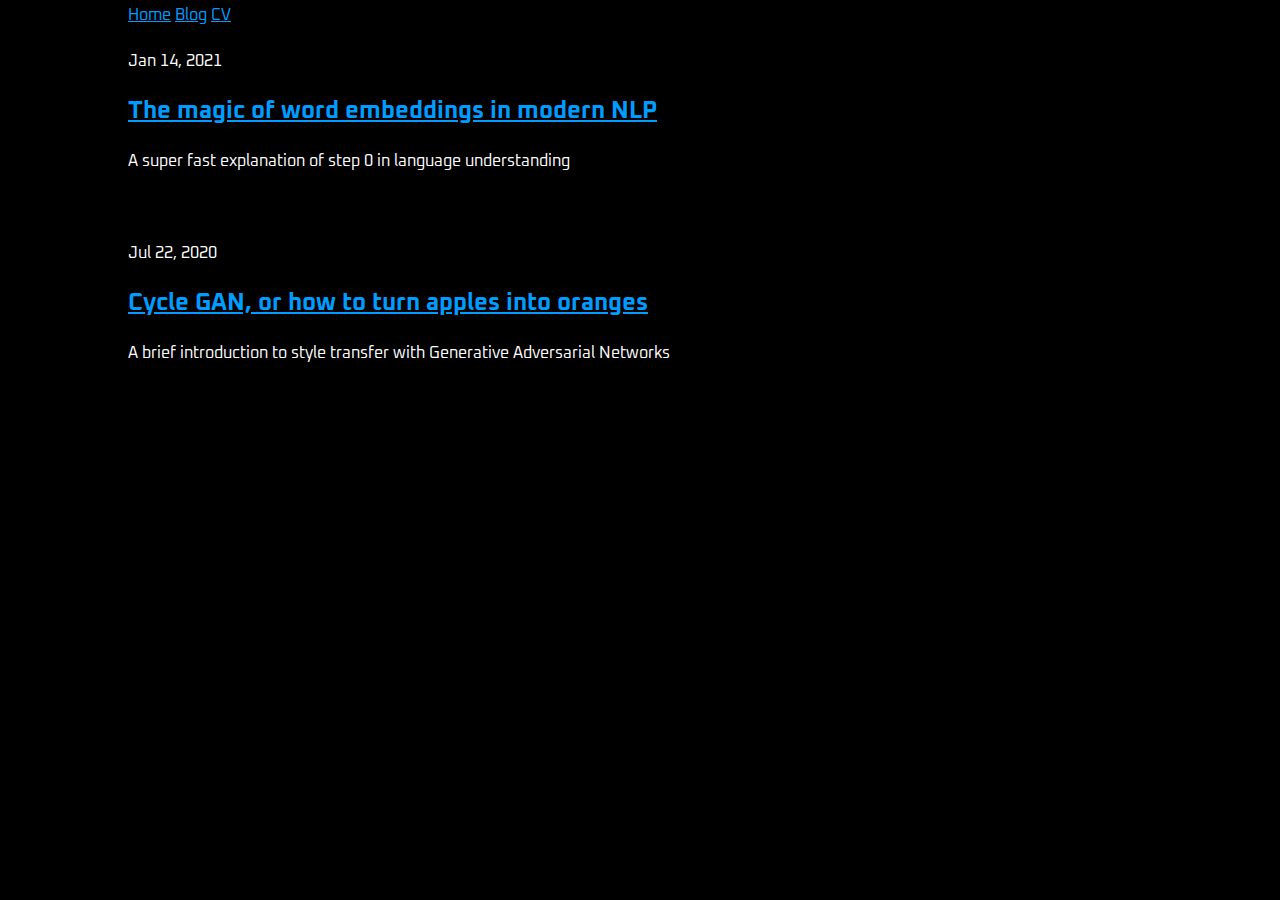
<file: blog.html>
<!DOCTYPE html>
<html lang="en">
  <head>
    <meta charset="UTF-8">
    <meta name="viewport" content="width=device-width, initial-scale=1.0">

    <link href="https://fonts.googleapis.com/css?family=Oxanium&display=swap" rel="stylesheet">
    <link rel="stylesheet" href="https://cdnjs.cloudflare.com/ajax/libs/font-awesome/4.7.0/css/font-awesome.min.css">
    <link rel="stylesheet" href="main.css">

    <meta name="viewport" content="width=device-width, initial-scale=1.0">

    <title>Shiv Bhatia - Blog</title>
  </head>
  <body>
    <div class="header">
      <a href="/index.html" class="home">Home</a>
      <a href="/blog.html">Blog</a>
      <a href="https://bit.ly/shiv-bhatia-cv">CV</a>
    </div>

    <div class="content">
      <p>Jan 14, 2021</p>
      <h2><a href="/posts/word2vec.html">The magic of word embeddings in modern NLP</a></h2>
      <p class="subtitle">
      A super fast explanation of step 0 in language understanding
      </p>

      <br>

      <p>Jul 22, 2020</p>
      <h2><a href="/posts/cycle_gan.html">Cycle GAN, or how to turn apples into oranges</a></h2>
      <p class="subtitle">
      A brief introduction to style transfer with Generative Adversarial Networks 
      </p>

      <br>
    </div>
  </body>
</html>
</file>
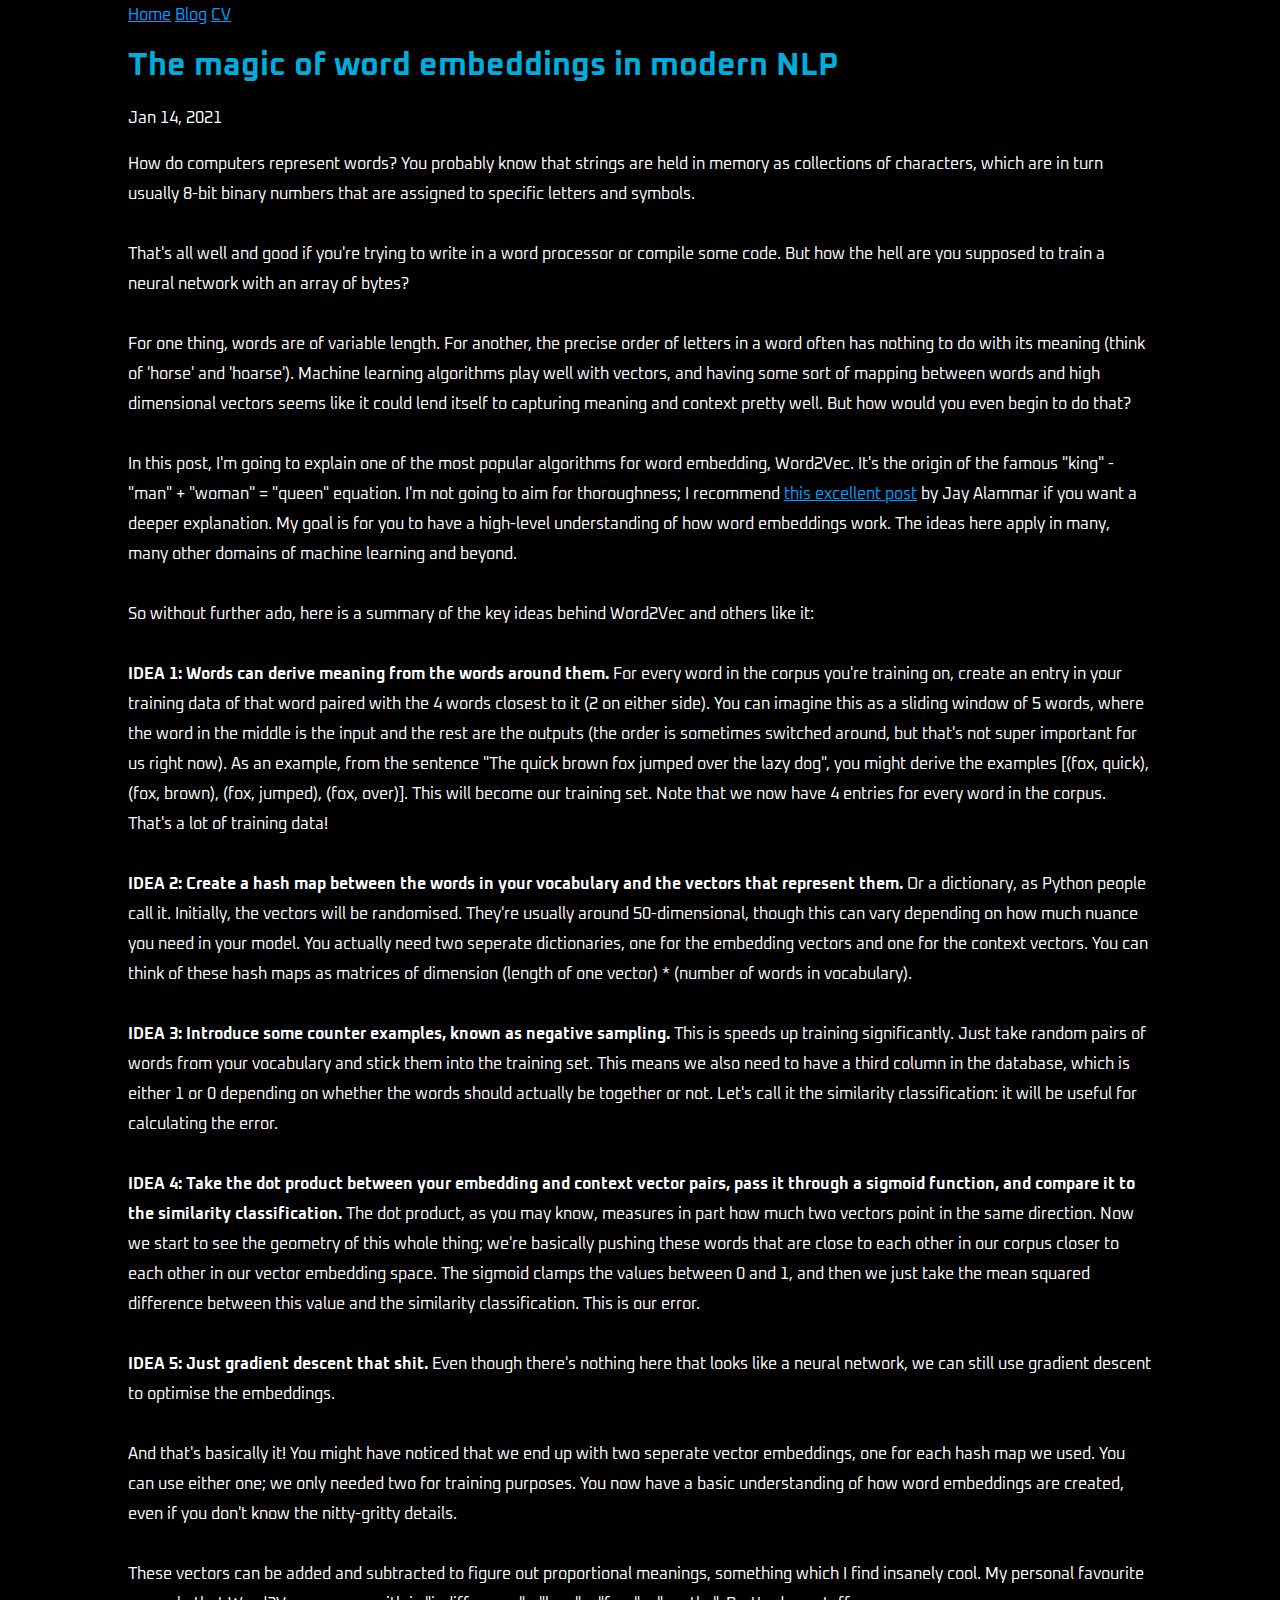
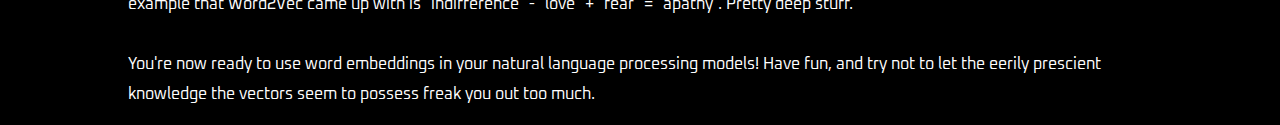
<file: posts/word2vec.html>
<!DOCTYPE html>
<html lang="en">
  <head>
    <meta charset="UTF-8">
    <meta name="viewport" content="width=device-width, initial-scale=1.0">

    <link href="https://fonts.googleapis.com/css?family=Oxanium&display=swap" rel="stylesheet">
    <link rel="stylesheet" href="https://cdnjs.cloudflare.com/ajax/libs/font-awesome/4.7.0/css/font-awesome.min.css">
    <link rel="stylesheet" href="/main.css">

    <meta name="viewport" content="width=device-width, initial-scale=1.0">

    <title>Shiv Bhatia - Word2Vec</title>
  </head>
  <body>
    <div class="header">
      <a href="/index.html" class="home">Home</a>
      <a href="/blog.html">Blog</a>
      <a href="https://bit.ly/shiv-bhatia-cv">CV</a>
    </div>

    <div class="content">
      <h1>The magic of word embeddings in modern NLP</h1>
      <p class="subtitle">Jan 14, 2021</p>
      <p>
      How do computers represent words? You probably know that strings are held in memory as collections of characters, which are in turn usually 8-bit binary numbers that are assigned to specific letters and symbols. 
      <br><br>
      That's all well and good if you're trying to write in a word processor or compile some code. But how the hell are you supposed to train a neural network with an array of bytes?
      <br><br>
      For one thing, words are of variable length. For another, the precise order of letters in a word often has nothing to do with its meaning (think of 'horse' and 'hoarse'). Machine learning algorithms play well with vectors, and having some sort of mapping between words and high dimensional vectors seems like it could lend itself to capturing meaning and context pretty well. But how would you even begin to do that?
      <br><br>
      In this post, I'm going to explain one of the most popular algorithms for word embedding, Word2Vec. It's the origin of the famous "king" - "man" + "woman" = "queen" equation. I'm not going to aim for thoroughness; I recommend <a href="https://jalammar.github.io/illustrated-word2vec/">this excellent post</a> by Jay Alammar if you want a deeper explanation. My goal is for you to have a high-level understanding of how word embeddings work. The ideas here apply in many, many other domains of machine learning and beyond.
      <br><br>
      So without further ado, here is a summary of the key ideas behind Word2Vec and others like it:
      <br><br>
      <b>IDEA 1: Words can derive meaning from the words around them.</b> For every word in the corpus you're training on, create an entry in your training data of that word paired with the 4 words closest to it (2 on either side). You can imagine this as a sliding window of 5 words, where the word in the middle is the input and the rest are the outputs (the order is sometimes switched around, but that's not super important for us right now). As an example, from the sentence "The quick brown fox jumped over the lazy dog", you might derive the examples [(fox, quick), (fox, brown), (fox, jumped), (fox, over)]. This will become our training set. Note that we now have 4 entries for every word in the corpus. That's a lot of training data!
      <br><br>
      <b>IDEA 2: Create a hash map between the words in your vocabulary and the vectors that represent them.</b> Or a dictionary, as Python people call it. Initially, the vectors will be randomised. They're usually around 50-dimensional, though this can vary depending on how much nuance you need in your model. You actually need two seperate dictionaries, one for the embedding vectors and one for the context vectors. You can think of these hash maps as matrices of dimension (length of one vector) * (number of words in vocabulary).
      <br><br>
      <b>IDEA 3: Introduce some counter examples, known as negative sampling.</b> This is speeds up training significantly. Just take random pairs of words from your vocabulary and stick them into the training set. This means we also need to have a third column in the database, which is either 1 or 0 depending on whether the words should actually be together or not. Let's call it the similarity classification: it will be useful for calculating the error.
      <br><br>
      <b>IDEA 4: Take the dot product between your embedding and context vector pairs, pass it through a sigmoid function, and compare it to the similarity classification.</b> The dot product, as you may know, measures in part how much two vectors point in the same direction. Now we start to see the geometry of this whole thing; we're basically pushing these words that are close to each other in our corpus closer to each other in our vector embedding space. The sigmoid clamps the values between 0 and 1, and then we just take the mean squared difference between this value and the similarity classification. This is our error.
      <br><br>
      <b>IDEA 5: Just gradient descent that shit.</b> Even though there's nothing here that looks like a neural network, we can still use gradient descent to optimise the embeddings.
      <br><br>
      And that's basically it! You might have noticed that we end up with two seperate vector embeddings, one for each hash map we used. You can use either one; we only needed two for training purposes. You now have a basic understanding of how word embeddings are created, even if you don't know the nitty-gritty details.
      <br><br>
      These vectors can be added and subtracted to figure out proportional meanings, something which I find insanely cool. My personal favourite example that Word2Vec came up with is "indifference" - "love" + "fear" = "apathy". Pretty deep stuff.
      <br><br>
      You're now ready to use word embeddings in your natural language processing models! Have fun, and try not to let the eerily prescient knowledge the vectors seem to possess freak you out too much.
      </p>
    </div>
  </body>
</html>
</file>
<file: main.css>
:root {
    --primary: rgb(255, 255, 255);
    --secondary: rgb(0, 157, 255);
    --header: rgb(0, 173, 221);
    --date: rgb(78, 97, 236);
    --comment: rgb(29, 178, 3);
    background: rgb(0, 0, 0);
}

body {
    margin: 0;
    font-family: 'Oxanium', sans-serif;
    height: 100%;
    background-color: var(background);
    color: var(--primary);
    text-align: left;
    padding: 0 10%;
    line-height: 30px;
}

section {
    padding: 10px;
    /* border-bottom: var(--primary) 1px dotted; */
}

h1,
h3 {
    color: var(--header);
}

a {
    color: var(--secondary);
}

.date {
    color: var(--date);
}

.comment {
    color: var(--comment);
}
</file>
